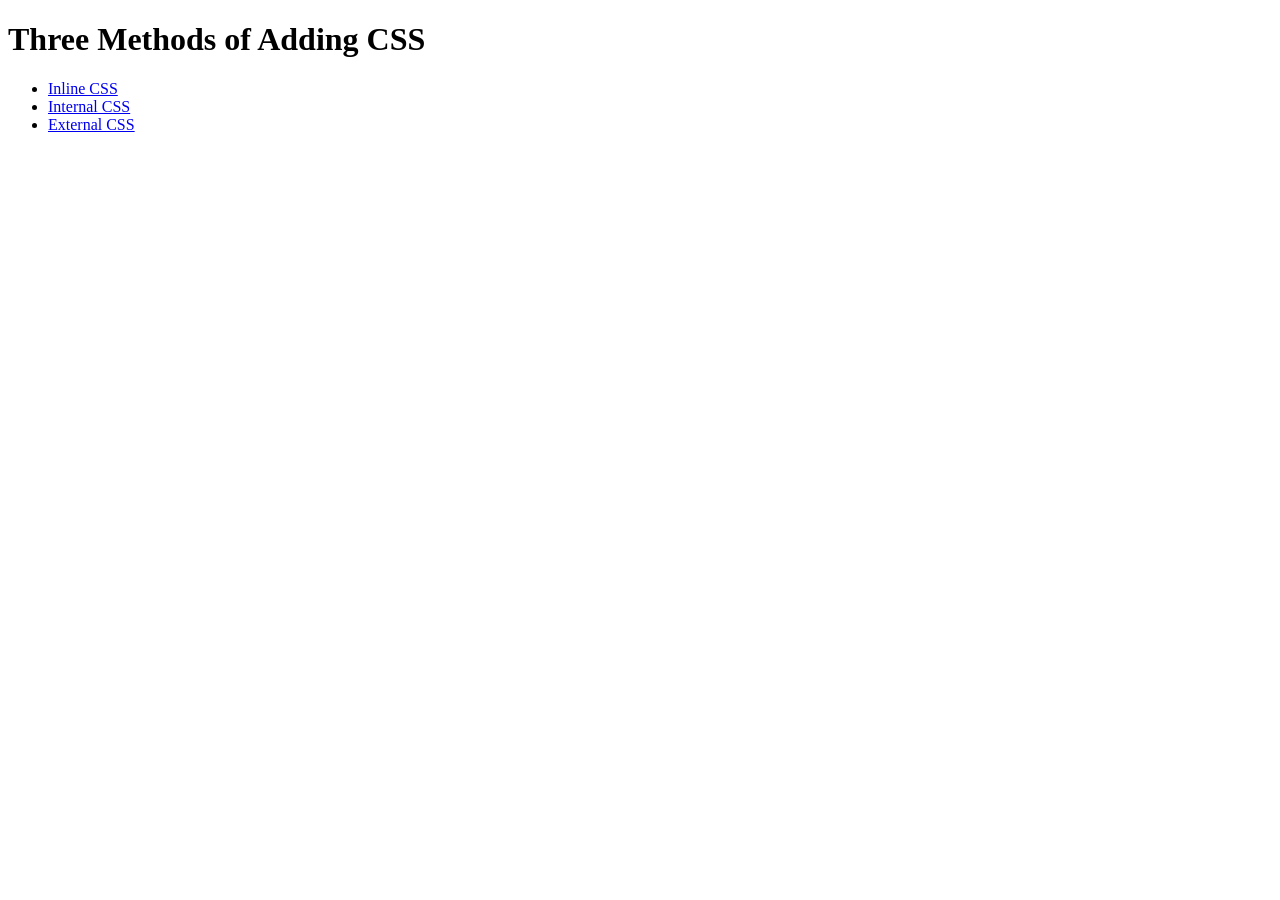
<file: 5.1+Adding+CSS/index.html>
<!DOCTYPE html>
<head>
    <title>Adding CSS</title>
</head>

<body>
    <h1>Three Methods of Adding CSS</h1>
    <ul>
        <li><a href="inline.html">Inline CSS</a></li>
        <li><a href="internal.html">Internal CSS</a></li>
        <li><a href="external.html">External CSS</a></li>
    </ul>
</body>

</html>
</file>
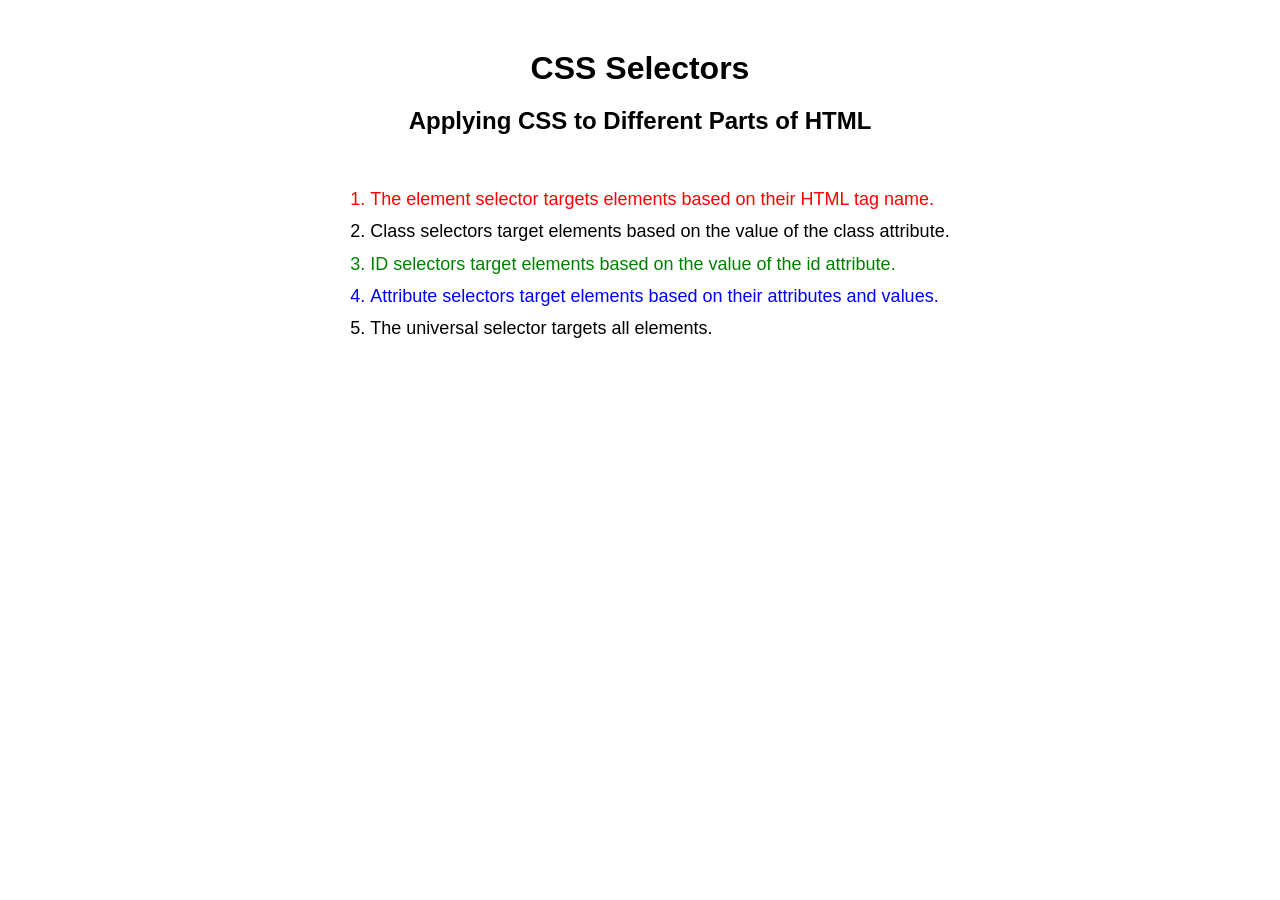
<file: 5.3+CSS+Selectors/index.html>
<!DOCTYPE html>
<head>
    <title>CSS Selectors</title>
    <link rel="stylesheet" href="style.css">
</head>
<body>

    <h1>CSS Selectors</h1>
    <h2>Applying CSS to Different Parts of HTML</h2>

    <ol>
        <li class="element-sel">The element selector targets elements based on their HTML tag name.</li>
        <li class="class-sel">Class selectors target elements based on the value of the class attribute.</li>
        <li id="id-sel">ID selectors target elements based on the value of the id attribute.</li>
        <li class="attr-sel" data-type="special">Attribute selectors target elements based on their attributes and values.</li>
        <li>The universal selector targets all elements.</li>
    </ol>

</body>
</html>
</file>
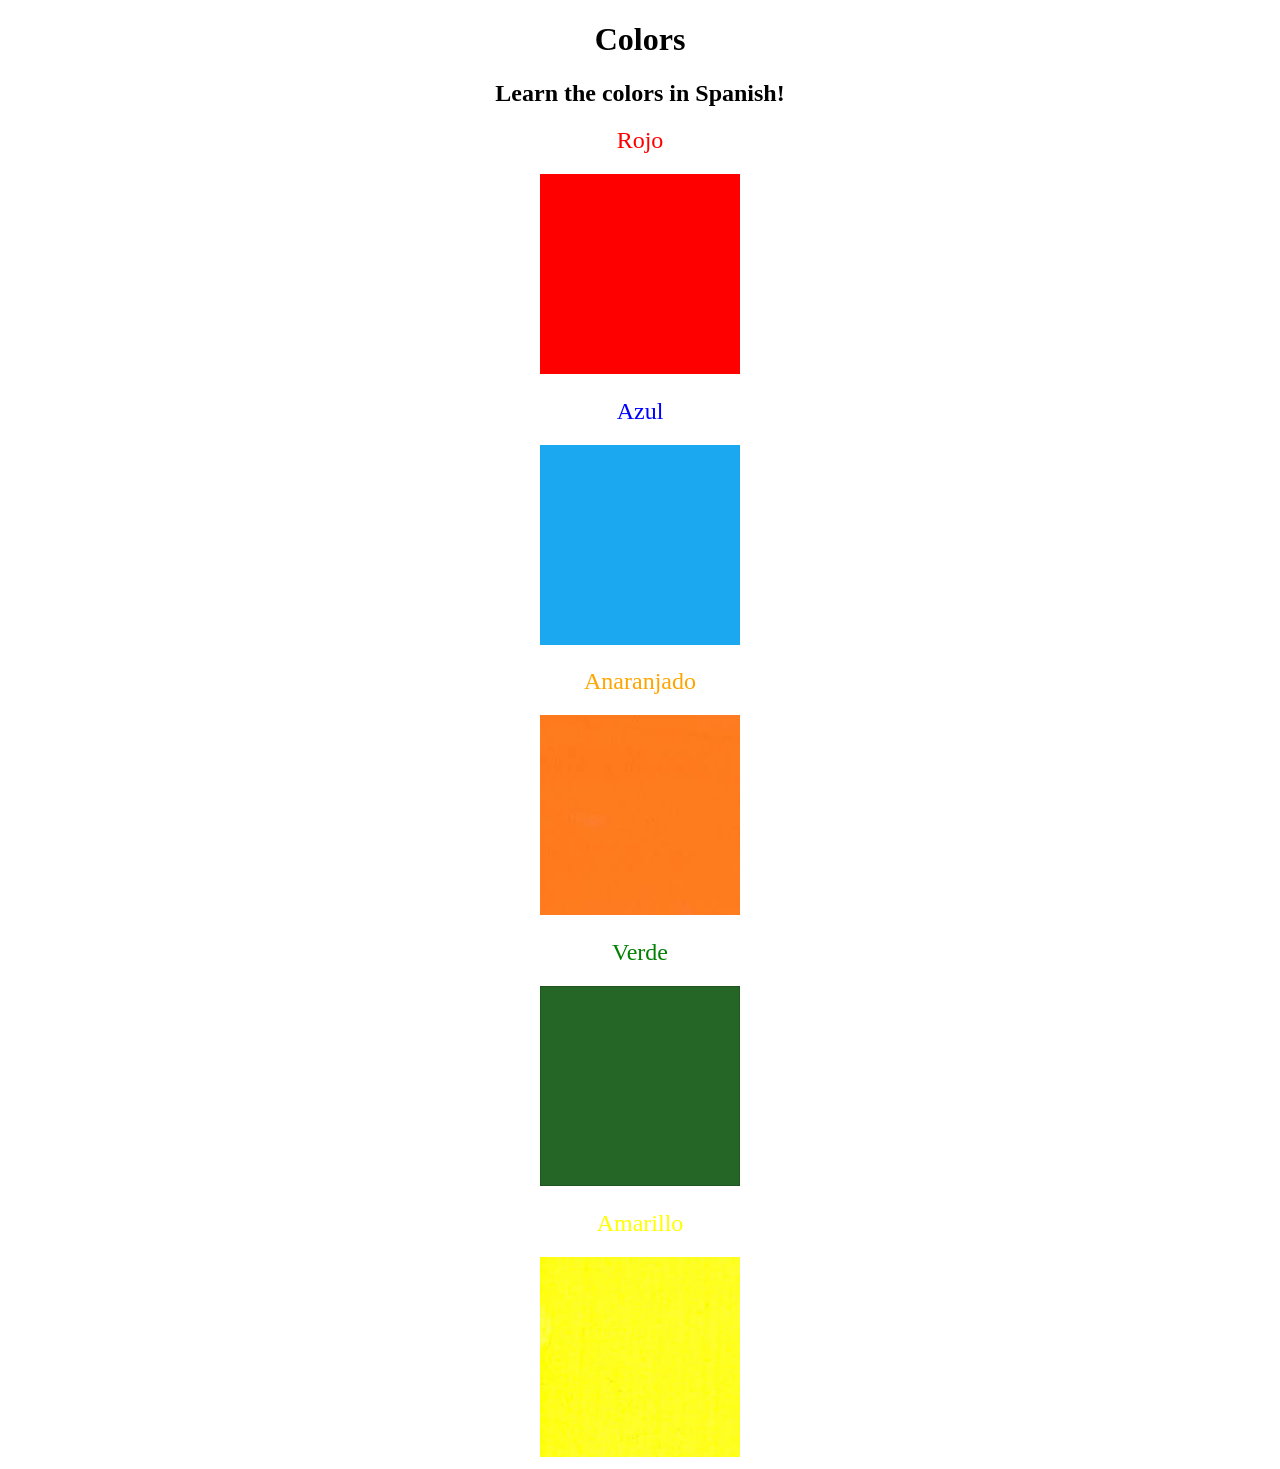
<file: 5.4+Color+Vocab+Project/index.html>
<!DOCTYPE html>
  <head>
    <title>Spanish Vocabulary</title>
    <link rel="stylesheet" href="./style.css" />
  </head>

  <body>
    <h1>Colors</h1>
    <h2>Learn the colors in Spanish!</h2>
    <h2 class="color-title" id="red">Rojo</h2>
    <img src="./assets/images/red.png" alt="red" />

    <h2 class="color-title" id="blue">Azul</h2>
    <img src="./assets/images/blue.png" alt="blue" />

    <h2 class="color-title" id="orange">Anaranjado</h2>
    <img src="./assets/images/orange.png" alt="orange" />

    <h2 class="color-title" id="green">Verde</h2>
    <img src="./assets/images/green.png" alt="green" />

    <h2 class="color-title" id="yellow">Amarillo</h2>
    <img src="./assets/images/yellow.png" alt="yellow" />
  </body>
</html>

<!-- 
TODOs
IMPORTANT: You should not need to make ANY CHANGES to index.html
All code should be written in your CSS file.

1. Create a CSS file and incorporate it as an external stylesheet.
2. Use CSS to style each of the color titles to meaning. 
Hint: Use the id to help if you don't know the words in spanish.
3. Use CSS to change all the color titles to have "font-weight: normal;"
4. Use CSS (not HTML) to make all the images 200px heigh and 200px wide. 
Hint: 
https://developer.mozilla.org/en-US/docs/Web/CSS/height
https://developer.mozilla.org/en-US/docs/Web/CSS/width
-->
</file>
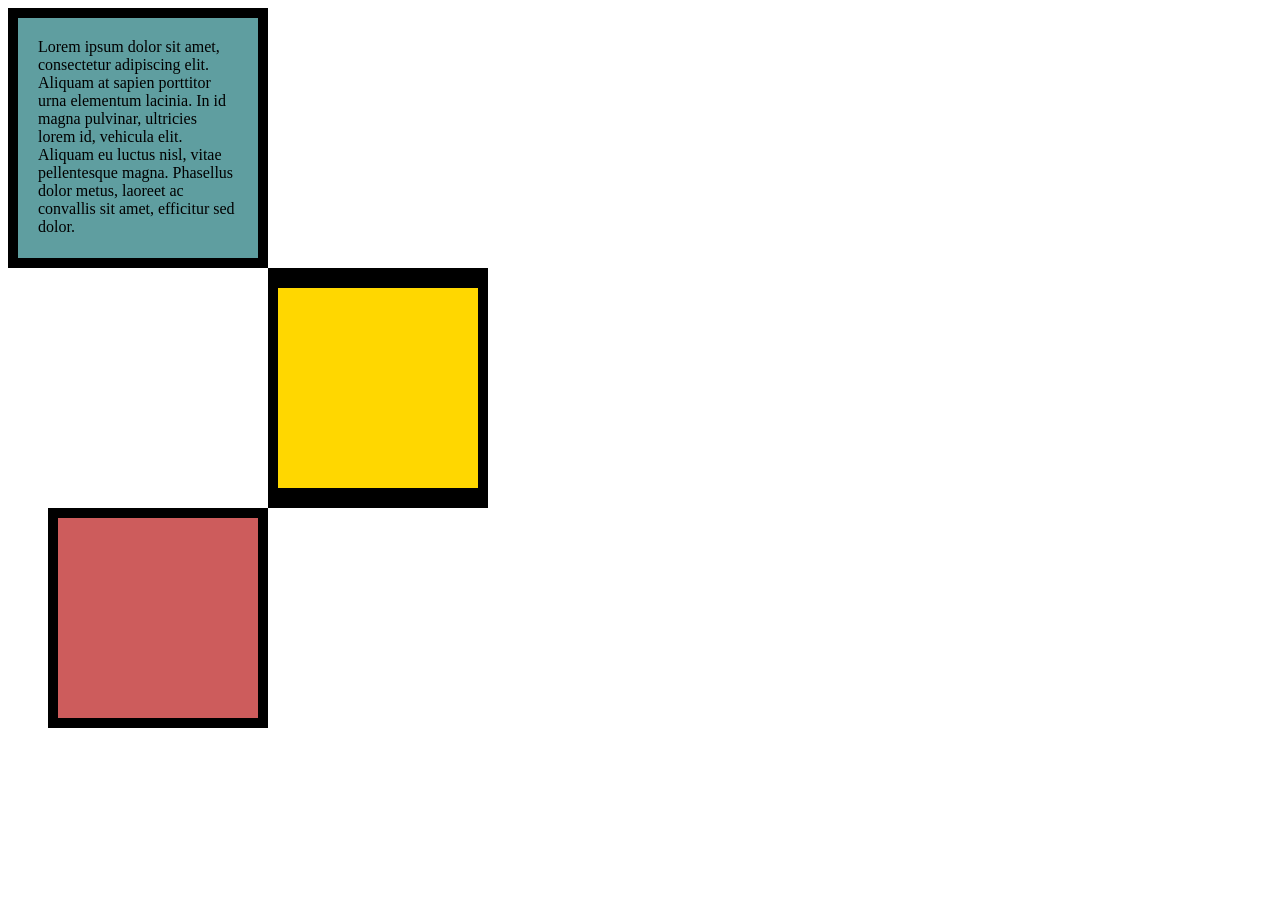
<file: 6.3+CSS+Box+Model/index.html>
<!DOCTYPE html>

<head>
  <title>CSS Box Model</title>
  <link rel="stylesheet" href="style.css">
</head>

<body>
  <div id="first">
    <p>Lorem ipsum dolor sit amet, consectetur adipiscing elit. Aliquam at sapien porttitor urna elementum lacinia. In
      id magna pulvinar, ultricies lorem id, vehicula elit. Aliquam eu luctus nisl, vitae pellentesque magna. Phasellus
      dolor metus, laoreet ac convallis sit amet, efficitur sed dolor.</p>
  </div>

  <div id="second">
  </div>

  <div id="third">
  </div>

</body>

</html>

  <!-- TODOs:
1. Create 3 Boxes using the div element.
2. Set their sizes to 200px heigh by 200px wide.
3. Set different background colors for each of the boxes (I used cadetblue, gold and indianred).
4. Add a paragraph <p> element into the first div and add the following words:
    Lorem ipsum dolor sit amet, consectetur adipiscing elit. Aliquam at sapien porttitor urna elementum lacinia. In
    id magna pulvinar, ultricies lorem id, vehicula elit. Aliquam eu luctus nisl, vitae pellentesque magna. Phasellus
    dolor metus, laoreet ac convallis sit amet, efficitur sed dolor.
5. Set the 1st div to have 20px padding all around with a black 10px border.
6. Fix the style of the <p> element to remove all margins.
Hint: Use the CSS inspector in Chrome.
7. Set the 2nd div to have a 20px border on top and bottom and 10px border left and right. (See goal image)
8. Set the 3rd div to have a 10px border 
9. Set the margins for the divs so that each box corner touches the other. (See the goal image)
-->
</file>
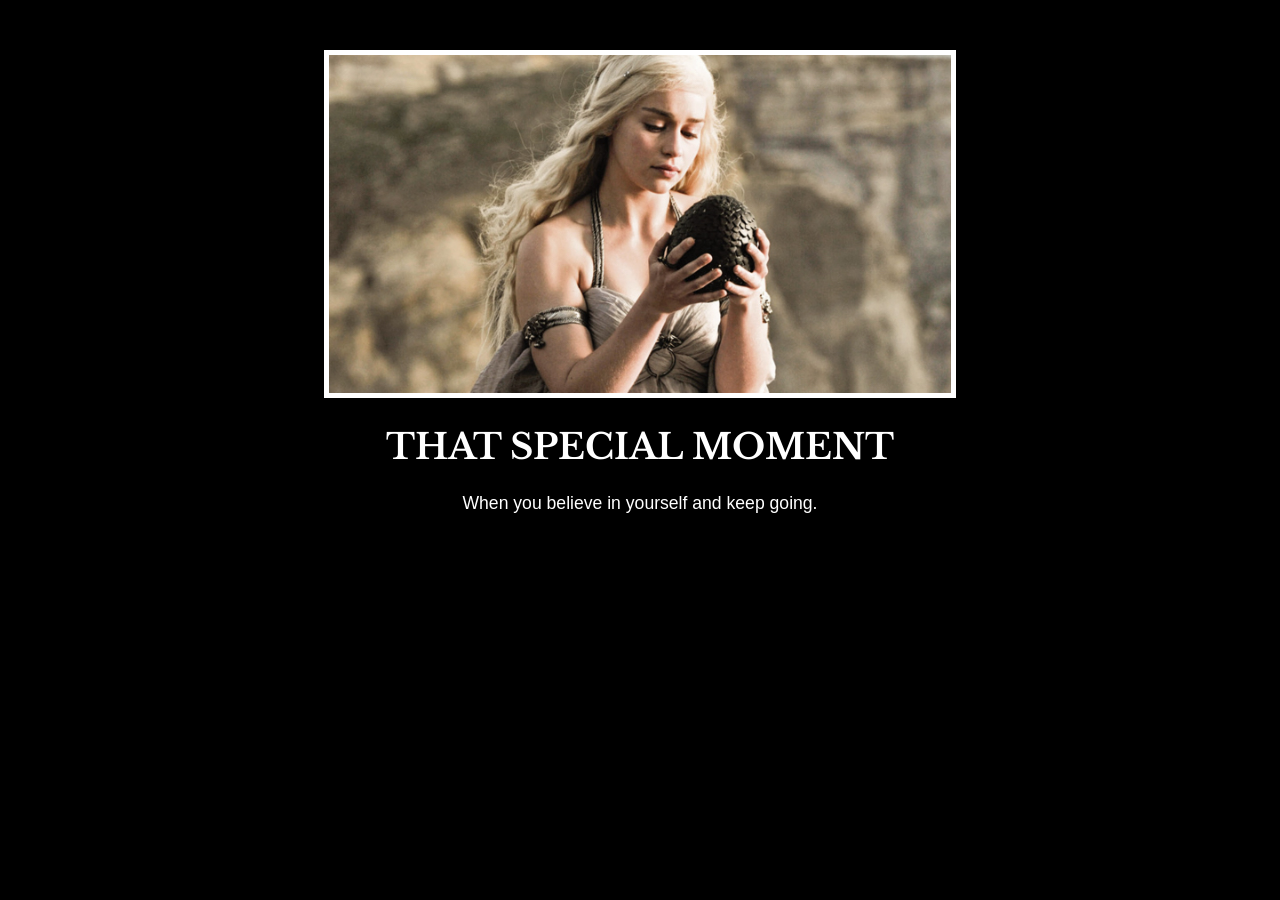
<file: 6.4+Motivation+Meme+Project/index.html>
<!-- 
  TODO: Create a motivational post website.
Style it how ever you like. 
Look at the goal image for inspiration.
But it must have the following features:
1. The main h1 text should be using the Regular Libre Baskerville Font from Google Fonts:
  https://fonts.google.com/specimen/Libre+Baskerville
2. The text should be white and background black.
3. Add your own image into the images folder inside assets. It should have a 5px white border.
4. The text should be center aligned.
5. Create a div to contain the h1, p and img elements. Adjust the margins so that the image and text are centered on the page. 
  Hint: You horizontally center a div by giving it a width of 50% and a margin-left of 25%.
  Hint: Set the image to have a width of 100% so it fills the div. 
6. Read about the text-transform property on MDN docs to make the h1 uppercase with CSS.
  https://developer.mozilla.org/en-US/docs/Web/CSS/text-transform 
-->
  
  <!DOCTYPE html>

<head>
    <title>Motivation</title>
    <link rel="preconnect" href="https://fonts.googleapis.com">
    <link rel="preconnect" href="https://fonts.gstatic.com" crossorigin>
    <link href="https://fonts.googleapis.com/css2?family=Libre+Baskerville&display=swap" rel="stylesheet">
    <link rel="stylesheet" href="style.css">
</head>

<body>
    <div class="poster"><img src="assets/images/daenerys.jpeg" alt="A powerful moment">
        <h1>That Special Moment</h1>
        <p>When you believe in yourself and keep going.</p>
    </div>
</body>

</html>
</file>
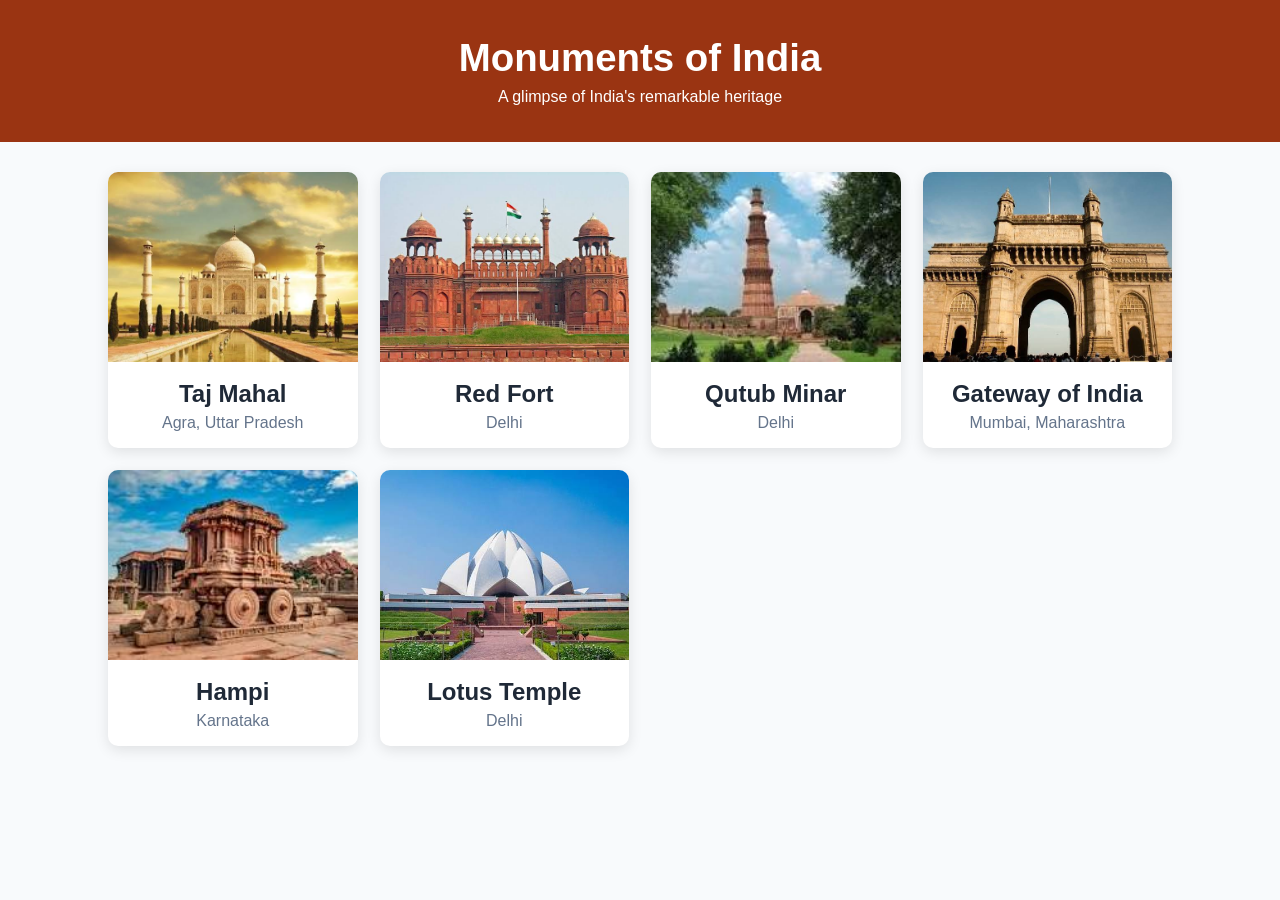
<file: Monuments of india/index.html>
<!DOCTYPE html>
<head>
    <title>Monuments of India</title>
    <link rel="stylesheet" href="style.css">
</head>

<body>
    <header>
        <h1>Monuments of India</h1>
        <p>A glimpse of India's remarkable heritage</p>
    </header>
    <main class="gallery">
        <article><img src="taj.jfif" alt="Taj Mahal">
            <h2>Taj Mahal</h2>
            <p>Agra, Uttar Pradesh</p>
        </article>
        <article><img src="redfort.jfif" alt="Red Fort">
            <h2>Red Fort</h2>
            <p>Delhi</p>
        </article>
        <article><img src="qutub.jfif" alt="Qutub Minar">
            <h2>Qutub Minar</h2>
            <p>Delhi</p>
        </article>
        <article><img src="gateway.jfif" alt="Gateway of India">
            <h2>Gateway of India</h2>
            <p>Mumbai, Maharashtra</p>
        </article>
        <article><img src="hampi.jfif" alt="Hampi monuments">
            <h2>Hampi</h2>
            <p>Karnataka</p>
        </article>
        <article><img src="lotus.jfif" alt="Lotus Temple">
            <h2>Lotus Temple</h2>
            <p>Delhi</p>
        </article>
    </main>
</body>

</html>
</file>
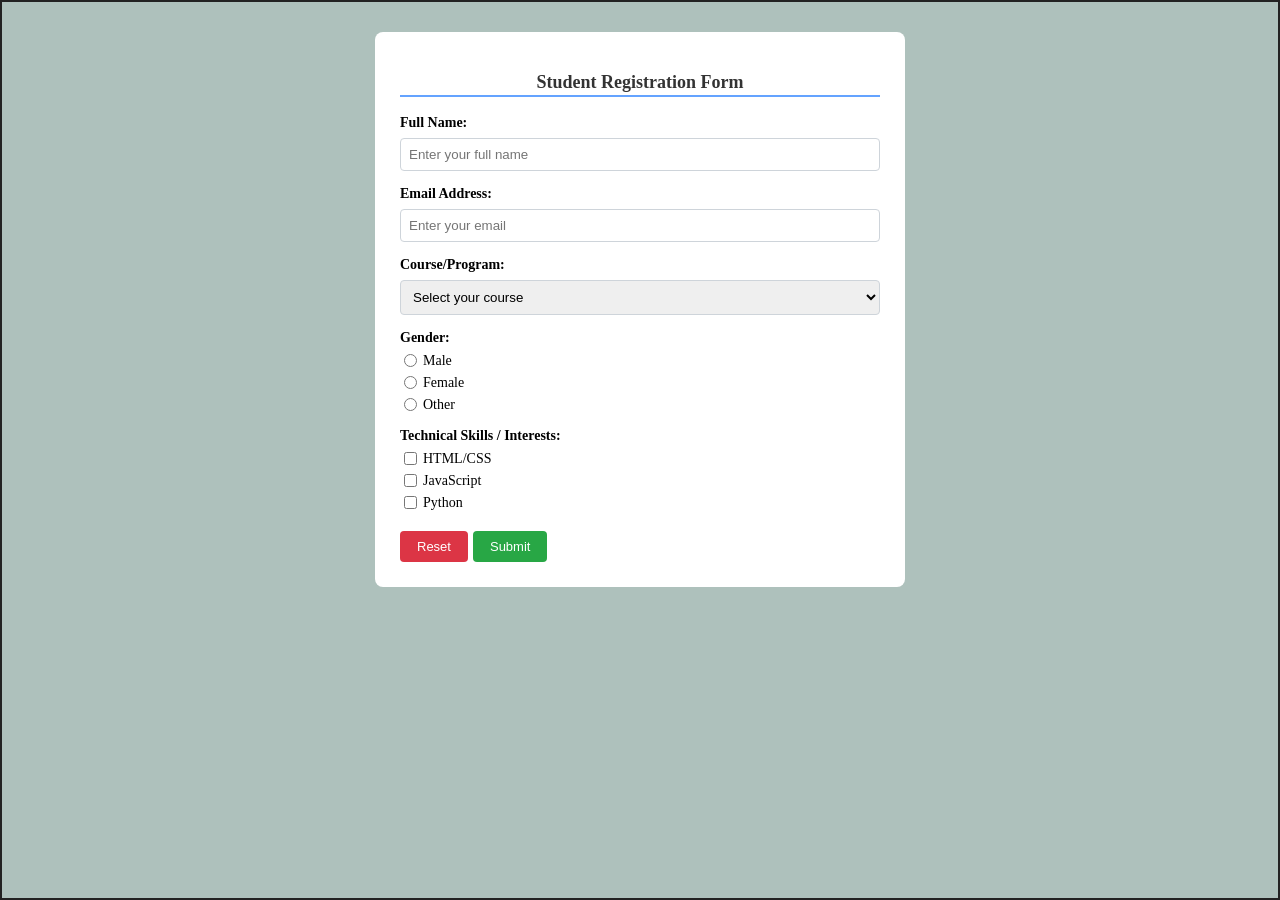
<file: Student Registration Form/index.html>
<!DOCTYPE html>
<head>
    <title>Student Registration Form</title>
    <link rel="stylesheet" href="style.css">
</head>
<body>

    <div class="container">
        <h2>Student Registration Form</h2>

        <form>
            <label for="name">Full Name:</label>
            <input type="text" id="name" placeholder="Enter your full name" required>

            <label for="email">Email Address:</label>
            <input type="email" id="email" placeholder="Enter your email" required>

            <label for="course">Course/Program:</label>
            <select id="course" required>
                <option value="">Select your course</option>
                <option>HTML/CSS</option>
                <option>JavaScript</option>
                <option>Python</option>
                <option>Graphic Design</option>
                <option>UI/UX Design</option>
            </select>

            <div class="group">
                <label>Gender:</label>

                <div class="option">
                    <input type="radio" name="gender" id="male" value="Male">
                    <label for="male">Male</label>
                </div>

                <div class="option">
                    <input type="radio" name="gender" id="female" value="Female">
                    <label for="female">Female</label>
                </div>

                <div class="option">
                    <input type="radio" name="gender" id="other" value="Other">
                    <label for="other">Other</label>
                </div>
            </div>

            <div class="group">
                <label>Technical Skills / Interests:</label>

                <div class="option">
                    <input type="checkbox" id="html" name="skills" value="HTML/CSS">
                    <label for="html">HTML/CSS</label>
                </div>

                <div class="option">
                    <input type="checkbox" id="js" name="skills" value="JavaScript">
                    <label for="js">JavaScript</label>
                </div>

                <div class="option">
                    <input type="checkbox" id="python" name="skills" value="Python">
                    <label for="python">Python</label>
                </div>
            </div>

            <div class="buttons">
                <button type="reset" class="reset">Reset</button>
                <button type="submit" class="submit">Submit</button>
            </div>
        </form>
    </div>

</body>
</html>
</file>
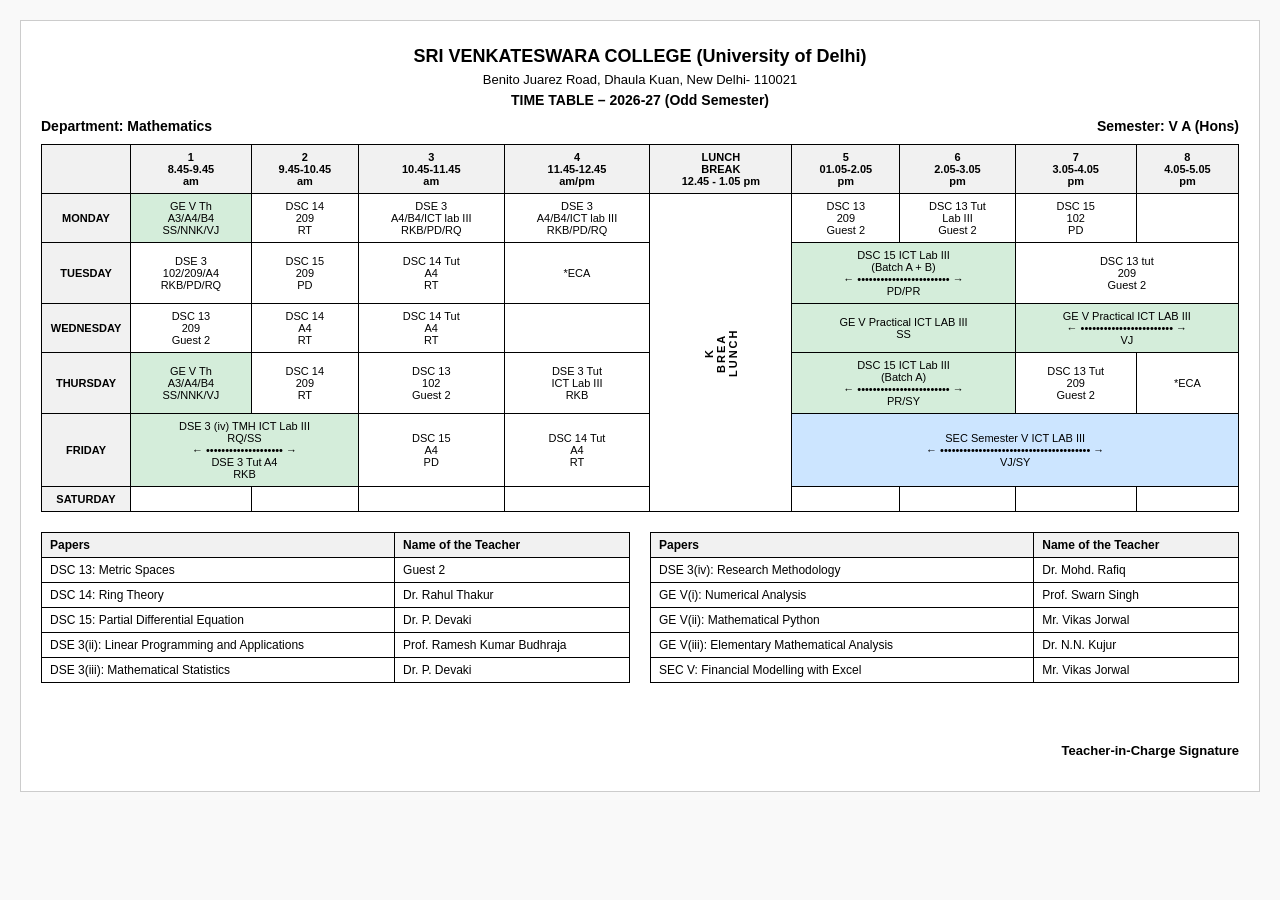
<file: Time Table/index.html>
<!DOCTYPE html>
<head>
    <title>Time Table - 2026-27 (Odd Semester)</title>
    <link rel="stylesheet" href="style.css">
</head>
<body>

<div class="timetable-container">
    <!-- Header Section -->
    <div class="header-section">
        <h2>SRI VENKATESWARA COLLEGE (University of Delhi)</h2>
        <p>Benito Juarez Road, Dhaula Kuan, New Delhi- 110021</p>
        <h3>TIME TABLE – 2026-27 (Odd Semester)</h3>
    </div>

    <div class="sub-header">
        <span><strong>Department: Mathematics</strong></span>
        <span><strong>Semester: V A (Hons)</strong></span>
    </div>

    <!-- Main Time Table -->
    <table>
        <thead>
            <tr>
                <th></th>
                <th>1<br>8.45-9.45<br>am</th>
                <th>2<br>9.45-10.45<br>am</th>
                <th>3<br>10.45-11.45<br>am</th>
                <th>4<br>11.45-12.45<br>am/pm</th>
                <th>LUNCH<br>BREAK<br>12.45 - 1.05 pm</th>
                <th>5<br>01.05-2.05<br>pm</th>
                <th>6<br>2.05-3.05<br>pm</th>
                <th>7<br>3.05-4.05<br>pm</th>
                <th>8<br>4.05-5.05<br>pm</th>
            </tr>
        </thead>
        <tbody>
            <!-- MONDAY -->
            <tr>
                <td class="day">MONDAY</td>
                <td class="green-bg">GE V Th<br>A3/A4/B4<br>SS/NNK/VJ</td>
                <td>DSC 14<br>209<br>RT</td>
                <td>DSE 3<br>A4/B4/ICT lab III<br>RKB/PD/RQ</td>
                <td>DSE 3<br>A4/B4/ICT lab III<br>RKB/PD/RQ</td>
                <td rowspan="6" class="lunch-break">LUNCH<br>BREA<br>K</td>
                <td>DSC 13<br>209<br>Guest 2</td>
                <td>DSC 13 Tut<br>Lab III<br>Guest 2</td>
                <td>DSC 15<br>102<br>PD</td>
                <td></td>
            </tr>

            <!-- TUESDAY -->
            <tr>
                <td class="day">TUESDAY</td>
                <td>DSE 3<br>102/209/A4<br>RKB/PD/RQ</td>
                <td>DSC 15<br>209<br>PD</td>
                <td>DSC 14 Tut<br>A4<br>RT</td>
                <td>*ECA</td>
                <td colspan="2" class="green-bg">DSC 15 ICT Lab III<br>(Batch A + B)<br>&larr; &bull;&bull;&bull;&bull;&bull;&bull;&bull;&bull;&bull;&bull;&bull;&bull;&bull;&bull;&bull;&bull;&bull;&bull;&bull;&bull;&bull;&bull;&bull;&bull; &rarr;<br>PD/PR</td>
                <td colspan="2">DSC 13 tut<br>209<br>Guest 2</td>
            </tr>

            <!-- WEDNESDAY -->
            <tr>
                <td class="day">WEDNESDAY</td>
                <td>DSC 13<br>209<br>Guest 2</td>
                <td>DSC 14<br>A4<br>RT</td>
                <td>DSC 14 Tut<br>A4<br>RT</td>
                <td></td>
                <td colspan="2" class="green-bg">GE V Practical ICT LAB III<br>SS</td>
                <td colspan="2" class="green-bg">GE V Practical ICT LAB III<br>&larr; &bull;&bull;&bull;&bull;&bull;&bull;&bull;&bull;&bull;&bull;&bull;&bull;&bull;&bull;&bull;&bull;&bull;&bull;&bull;&bull;&bull;&bull;&bull;&bull; &rarr;<br>VJ</td>
            </tr>

            <!-- THURSDAY -->
            <tr>
                <td class="day">THURSDAY</td>
                <td class="green-bg">GE V Th<br>A3/A4/B4<br>SS/NNK/VJ</td>
                <td>DSC 14<br>209<br>RT</td>
                <td>DSC 13<br>102<br>Guest 2</td>
                <td>DSE 3 Tut<br>ICT Lab III<br>RKB</td>
                <td colspan="2" class="green-bg">DSC 15 ICT Lab III<br>(Batch A)<br>&larr; &bull;&bull;&bull;&bull;&bull;&bull;&bull;&bull;&bull;&bull;&bull;&bull;&bull;&bull;&bull;&bull;&bull;&bull;&bull;&bull;&bull;&bull;&bull;&bull; &rarr;<br>PR/SY</td>
                <td>DSC 13 Tut<br>209<br>Guest 2</td>
                <td>*ECA</td>
            </tr>

            <!-- FRIDAY -->
            <tr>
                <td class="day">FRIDAY</td>
                <td colspan="2" class="green-bg">DSE 3 (iv) TMH ICT Lab III<br>RQ/SS<br>&larr; &bull;&bull;&bull;&bull;&bull;&bull;&bull;&bull;&bull;&bull;&bull;&bull;&bull;&bull;&bull;&bull;&bull;&bull;&bull;&bull; &rarr;<br>DSE 3 Tut A4<br>RKB</td>
                <td>DSC 15<br>A4<br>PD</td>
                <td>DSC 14 Tut<br>A4<br>RT</td>
                <td colspan="4" class="blue-bg">SEC Semester V ICT LAB III<br>&larr; &bull;&bull;&bull;&bull;&bull;&bull;&bull;&bull;&bull;&bull;&bull;&bull;&bull;&bull;&bull;&bull;&bull;&bull;&bull;&bull;&bull;&bull;&bull;&bull;&bull;&bull;&bull;&bull;&bull;&bull;&bull;&bull;&bull;&bull;&bull;&bull;&bull;&bull;&bull; &rarr;<br>VJ/SY</td>
            </tr>

            <!-- SATURDAY -->
            <tr>
                <td class="day">SATURDAY</td>
                <td></td>
                <td></td>
                <td></td>
                <td></td>
                <td></td>
                <td></td>
                <td></td>
                <td></td>
            </tr>
        </tbody>
    </table>

    <!-- Bottom Reference Tables -->
    <div class="bottom-tables">
        <table class="ref-table">
            <tr>
                <th>Papers</th>
                <th>Name of the Teacher</th>
            </tr>
            <tr>
                <td>DSC 13: Metric Spaces</td>
                <td>Guest 2</td>
            </tr>
            <tr>
                <td>DSC 14: Ring Theory</td>
                <td>Dr. Rahul Thakur</td>
            </tr>
            <tr>
                <td>DSC 15: Partial Differential Equation</td>
                <td>Dr. P. Devaki</td>
            </tr>
            <tr>
                <td>DSE 3(ii): Linear Programming and Applications</td>
                <td>Prof. Ramesh Kumar Budhraja</td>
            </tr>
            <tr>
                <td>DSE 3(iii): Mathematical Statistics</td>
                <td>Dr. P. Devaki</td>
            </tr>
        </table>

        <table class="ref-table">
            <tr>
                <th>Papers</th>
                <th>Name of the Teacher</th>
            </tr>
            <tr>
                <td>DSE 3(iv): Research Methodology</td>
                <td>Dr. Mohd. Rafiq</td>
            </tr>
            <tr>
                <td>GE V(i): Numerical Analysis</td>
                <td>Prof. Swarn Singh</td>
            </tr>
            <tr>
                <td>GE V(ii): Mathematical Python</td>
                <td>Mr. Vikas Jorwal</td>
            </tr>
            <tr>
                <td>GE V(iii): Elementary Mathematical Analysis</td>
                <td>Dr. N.N. Kujur</td>
            </tr>
            <tr>
                <td>SEC V: Financial Modelling with Excel</td>
                <td>Mr. Vikas Jorwal</td>
            </tr>
        </table>
    </div>

    <div class="signature">
        <p><strong>Teacher-in-Charge Signature</strong></p>
    </div>
</div>

</body>
</html>
</file>
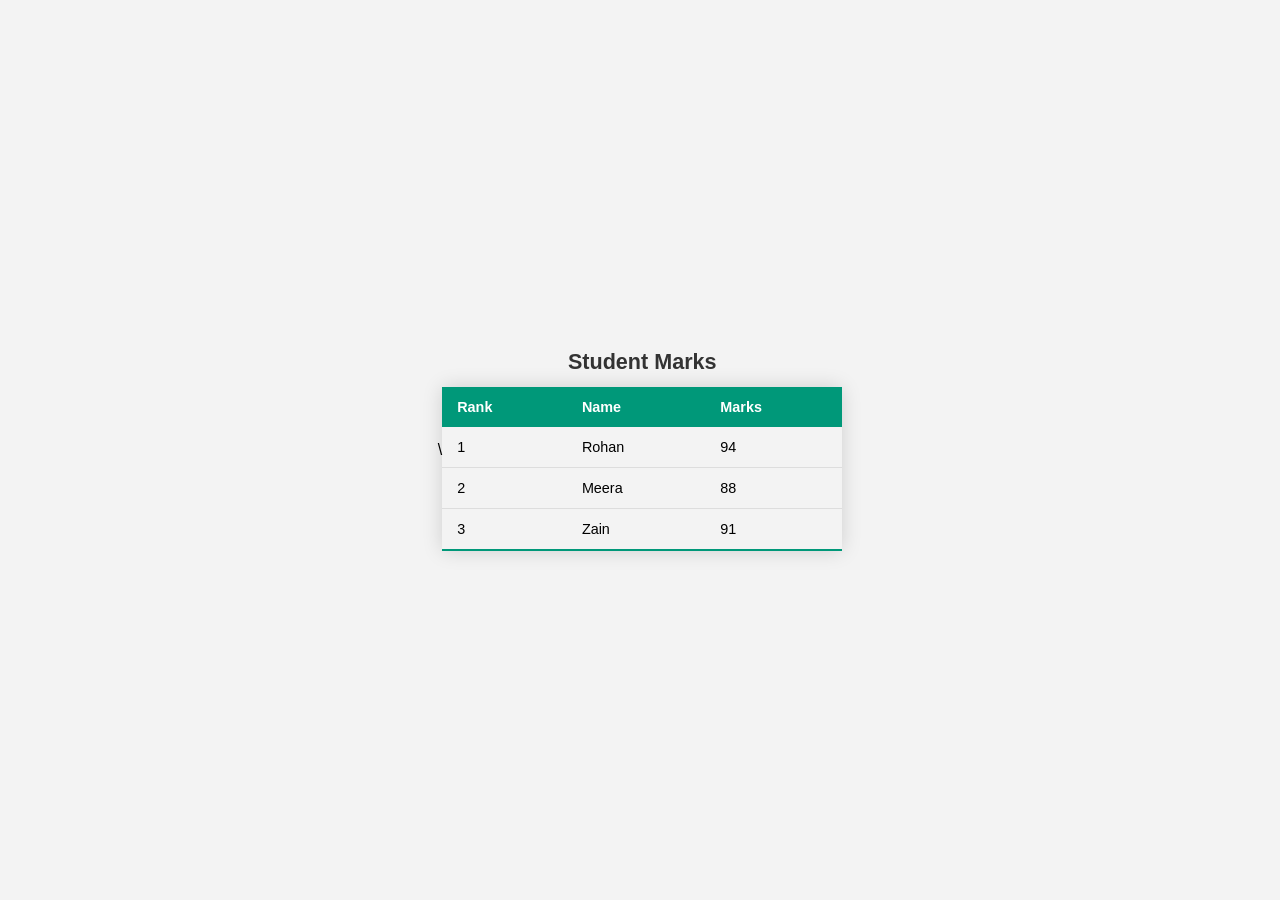
<file: Tables/Table-1/index.html>
<!DOCTYPE html>
<html>
  <head>
    <link rel="stylesheet" href="./style.css">
  </head>
  <body>

  <table id="student-table">
    <caption>Student Marks</caption>
    \<thead>
      <tr>
        <th>Rank</th>
        <th>Name</th>
        <th>Marks</th>
      </tr>
    </thead>
    <tbody>
      <tr>
        <td>1</td>
        <td>Rohan</td>
        <td>94</td></tr>
      <tr>
        <td>2</td>
        <td>Meera</td>
        <td>88</td></tr>
      <tr>
        <td>3</td>
        <td>Zain</td>
        <td>91</td>
      </tr>
    </tbody>
</table>

  </body>
</html>
</file>
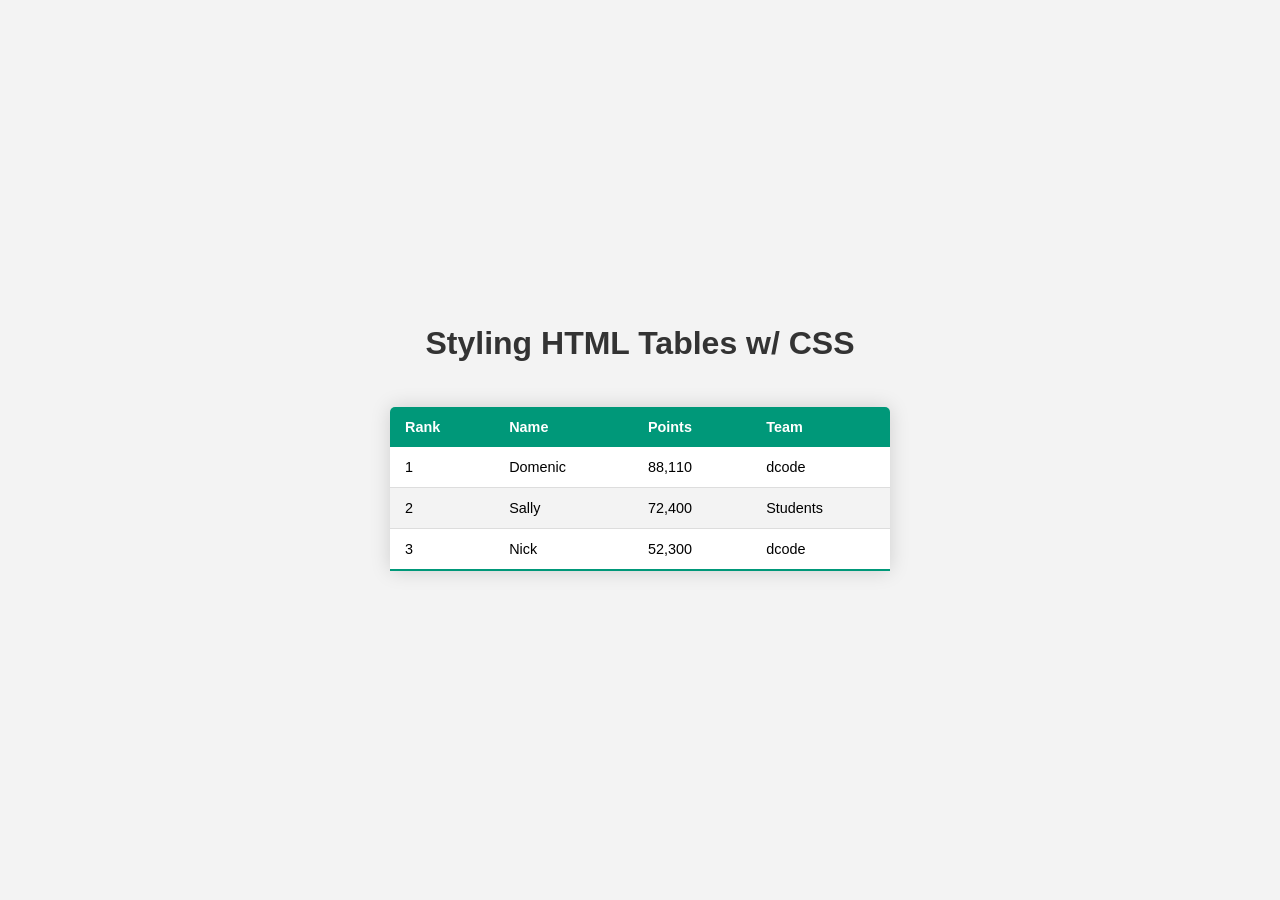
<file: Tables/Table-2/index.html>
<!DOCTYPE html>
<html lang="en">
<head>
    <meta charset="UTF-8">
    <link rel="stylesheet" href="./style.css">
  
    <meta name="viewport" content="width=device-width, initial-scale=1.0">
    <title>Styling HTML Tables</title>
</head>

<body>

    <h1>Styling HTML Tables w/ CSS</h1>

    <table>
        <thead>
            <tr>
                <th>Rank</th>
                <th>Name</th>
                <th>Points</th>
                <th>Team</th>
            </tr>
        </thead>

        <tbody>
            <tr>
                <td>1</td>
                <td>Domenic</td>
                <td>88,110</td>
                <td>dcode</td>
            </tr>

            <tr>
                <td>2</td>
                <td>Sally</td>
                <td>72,400</td>
                <td>Students</td>
            </tr>

            <tr>
                <td>3</td>
                <td>Nick</td>
                <td>52,300</td>
                <td>dcode</td>
            </tr>
        </tbody>
    </table>

</body>
</html>
</file>
<file: 5.3+CSS+Selectors/style.css>
body {
    font-family: Arial, sans-serif;
    text-align: center;
    margin-top: 50px;
}

h1 {
    font-size: 32px;
    font-weight: bold;
    margin-bottom: 10px;
}

h2 {
    font-size: 24px;
    font-weight: bold;
    margin-bottom: 30px;
}

ol {
    display: inline-block;
    text-align: left;
    font-size: 18px;
    line-height: 1.8;
}

/* 1. Element Selector (Red) */
li:first-of-type {
    color: red;
}

/* 2. Class Selector (Default / Black - no special color rule needed) */

/* 3. ID Selector (Green) */
#id-sel {
    color: green;
}

/* 4. Attribute Selector (Blue) */
[data-type="special"] {
    color: blue;
}
</file>
<file: 5.4+Color+Vocab+Project/style.css>
img {
    height: 200px;
    width: 200px;
}

.color-title {
    font-weight: normal;
}

#red {
    color: red;
}

#blue {
    color: blue;
}

#orange {
    color: orange;
}

#green {
    color: green;
}

#yellow {
    color: yellow;
}

html {
    text-align: center;
}
</file>
<file: 6.3+CSS+Box+Model/style.css>
/* Base dimensions for all three boxes */
div {
  height: 200px;
  width: 200px;
}

/* Remove default paragraph margins so text sits flush inside the padding */
p {
  margin: 0;
}

/* First Box: 200px width + 40px padding + 20px border = 260px total width */
#first {
  background-color: cadetblue;
  padding: 20px;
  border: 10px solid black;
}

/* Second Box: Shifted right by 260px to touch #first's bottom-right corner */
#second {
  background-color: gold;
  border-top: 20px solid black;
  border-bottom: 20px solid black;
  border-left: 10px solid black;
  border-right: 10px solid black;
  margin-left: 260px;
}

/* Third Box: Shifted left to margin-left: 40px so its top-right corner touches #second's bottom-left corner */
#third {
  background-color: indianred;
  border: 10px solid black;
  margin-left: 40px;
}
</file>
<file: 6.4+Motivation+Meme+Project/style.css>
body {
    background: black;
    color: white;
    text-align: center;
    font-family: Arial, sans-serif;
}

.poster {
    width: 50%;
    margin: 50px auto;
}

.poster img {
    width: 100%;
    border: 5px solid white;
    box-sizing: border-box;
}

h1 {
    font-family: "Libre Baskerville", serif;
    text-transform: uppercase;
    font-size: 2.2rem;
}

p {
    font-size: 1.1rem;
}
</file>
<file: Monuments of india/style.css>
* {
    box-sizing: border-box;
}

body {
    margin: 0;
    font-family: Arial, sans-serif;
    color: #1f2937;
    background: #f8fafc;
}

header {
    text-align: center;
    padding: 36px 16px;
    background: #9a3412;
    color: white;
}

header h1 {
    margin: 0 0 8px;
    font-size: 2.4rem;
}

header p {
    margin: 0;
}

.gallery {
    max-width: 1100px;
    margin: 30px auto;
    padding: 0 18px;
    display: grid;
    grid-template-columns: repeat(auto-fit, minmax(230px, 1fr));
    gap: 22px;
}

article {
    background: white;
    border-radius: 10px;
    overflow: hidden;
    box-shadow: 0 4px 14px rgba(0, 0, 0, .1);
    text-align: center;
    padding-bottom: 16px;
}

article img {
    width: 100%;
    height: 190px;
    object-fit: cover;
}

article h2 {
    margin: 14px 0 6px;
}

article p {
    margin: 0;
    color: #64748b;
}
</file>
<file: Student Registration Form/style.css>
body {
    background-color: #aec1bc;
    font-family: "Times New Roman", serif;
    margin: 0;
    padding: 30px 15px;
    border: 2px solid #222;
    min-height: 100vh;
    box-sizing: border-box;
}

.container {
    background-color: white;
    max-width: 480px;
    margin: 0 auto;
    padding: 25px;
    border-radius: 8px;
}

h2 {
    text-align: center;
    font-size: 18px;
    color: #333;
    border-bottom: 2px solid #64a3ff;
    padding-bottom: 2px;
    margin-bottom: 18px;
}

form > label,
.group > label {
    display: block;
    font-weight: bold;
    font-size: 14px;
    margin-bottom: 7px;
}

input[type="text"],
input[type="email"],
select {
    width: 100%;
    padding: 8px;
    margin-bottom: 15px;
    border: 1px solid #ced4da;
    border-radius: 4px;
    box-sizing: border-box;
    font-family: Arial, sans-serif;
}

.group {
    margin-bottom: 15px;
}

.option {
    display: flex;
    align-items: center;
    margin-bottom: 6px;
    font-size: 14px;
}

.option input {
    margin: 0 6px 0 4px;
}

.option label {
    font-weight: normal;
}

.buttons {
    display: flex;
    gap: 5px;
    margin-top: 20px;
}

button {
    border: none;
    color: white;
    padding: 8px 17px;
    border-radius: 4px;
    cursor: pointer;
    font-size: 13px;
}

.reset {
    background-color: #dc3545;
}

.submit {
    background-color: #28a745;
}

.reset:hover {
    background-color: #bb2d3b;
}

.submit:hover {
    background-color: #218838;
}
</file>
<file: Time Table/style.css>
body {
    font-family: Arial, sans-serif;
    background-color: #f9f9f9;
    margin: 0;
    padding: 20px;
    color: #000;
}

.timetable-container {
    max-width: 1200px;
    margin: 0 auto;
    background: #fff;
    padding: 20px;
    border: 1px solid #ccc;
}

.header-section {
    text-align: center;
    margin-bottom: 10px;
}

.header-section h2 {
    font-size: 18px;
    margin: 5px 0;
}

.header-section p {
    font-size: 13px;
    margin: 2px 0;
}

.header-section h3 {
    font-size: 14px;
    margin: 5px 0;
}

.sub-header {
    display: flex;
    justify-content: space-between;
    margin-bottom: 10px;
    font-size: 14px;
}

table {
    width: 100%;
    border-collapse: collapse;
    text-align: center;
    font-size: 11px;
    margin-bottom: 20px;
}

th, td {
    border: 1px solid #000;
    padding: 6px 4px;
    vertical-align: middle;
}

th {
    background-color: #f1f1f1;
    font-weight: bold;
}

.day {
    font-weight: bold;
    background-color: #f1f1f1;
    width: 80px;
}

.green-bg {
    background-color: #d4edda; /* Light green highlight as in original image */
}

.blue-bg {
    background-color: #cce5ff; /* Light blue highlight for SEC lab */
}

.lunch-break {
    writing-mode: vertical-lr;
    transform: rotate(180deg);
    font-weight: bold;
    background-color: #fff;
    letter-spacing: 2px;
}

.bottom-tables {
    display: flex;
    gap: 20px;
    margin-top: 20px;
}

.ref-table {
    width: 50%;
    font-size: 12px;
    text-align: left;
}

.ref-table th, .ref-table td {
    padding: 5px 8px;
    border: 1px solid #000;
}

.signature {
    text-align: right;
    margin-top: 40px;
    font-size: 13px;
}
</file>
<file: Tables/Table-1/style.css>
/* Page Background aur Alignment */
body {
    font-family: sans-serif;
    background-color: #f3f3f3;
    display: flex;
    justify-content: center;
    align-items: center;
    min-height: 100vh;
    margin: 0;
}

/* Caption / Title Styling */
#student-table caption {
    font-size: 1.5em;
    font-weight: bold;
    margin-bottom: 12px;
    color: #333333;
}

/* Table Main Styling */
#student-table {
    border-collapse: collapse;
    margin: 25px 0;
    font-size: 0.9em;
    min-width: 400px;
    border-radius: 5px 5px 0 0;
    overflow: hidden;
    box-shadow: 0 0 20px rgba(0, 0, 0, 0.15);
}

/* Header Styling (Dark Green) */
#student-table thead tr {
    background-color: #009879;
    color: #ffffff;
    text-align: left;
    font-weight: bold;
}

/* Table Cells Padding */
#student-table th,
#student-table td {
    padding: 12px 15px;
}

/* Row Borders */
#student-table tbody tr {
    border-bottom: 1px solid #dddddd;
}

/* Zebra Striping (Alternate Rows) */
#student-table tbody tr:nth-of-type(even) {
    background-color: #f3f3f3;
}

/* Last Row Green Bottom Border */
#student-table tbody tr:last-of-type {
    border-bottom: 2px solid #009879;
}

/* Active Row Hover Effect */
#student-table tbody tr:hover {
    font-weight: bold;
    color: #009879;
    background-color: #f1f1f1;
    cursor: pointer;
}
</file>
<file: Tables/Table-2/style.css>
/* Page background aur centering ke liye */
body {
    font-family: sans-serif;
    background-color: #f3f3f3;
    display: flex;
    flex-direction: column;
    justify-content: center;
    align-items: center;
    min-height: 100vh;
    margin: 0;
}

/* Heading styling */
h1 {
    font-size: 2em;
    color: #333333;
    margin-bottom: 20px;
}

/* Table main container styling */
table {
    border-collapse: collapse;
    margin: 25px 0;
    font-size: 0.9em;
    min-width: 500px;
    border-radius: 5px 5px 0 0;
    overflow: hidden;
    box-shadow: 0 0 20px rgba(0, 0, 0, 0.15);
    background-color: #ffffff;
}

/* Table Header (Dark Green) */
thead tr {
    background-color: #009879;
    color: #ffffff;
    text-align: left;
    font-weight: bold;
}

/* Padding for headers and cells */
th, td {
    padding: 12px 15px;
}

/* Row border */
tbody tr {
    border-bottom: 1px solid #dddddd;
}

/* Zebra striping (Alternate row background) */
tbody tr:nth-of-type(even) {
    background-color: #f3f3f3;
}

/* Last row bottom border */
tbody tr:last-of-type {
    border-bottom: 2px solid #009879;
}

/* Hover effect */
tbody tr:hover {
    font-weight: bold;
    color: #009879;
    background-color: #f1f1f1;
    cursor: pointer;
}
</file>
